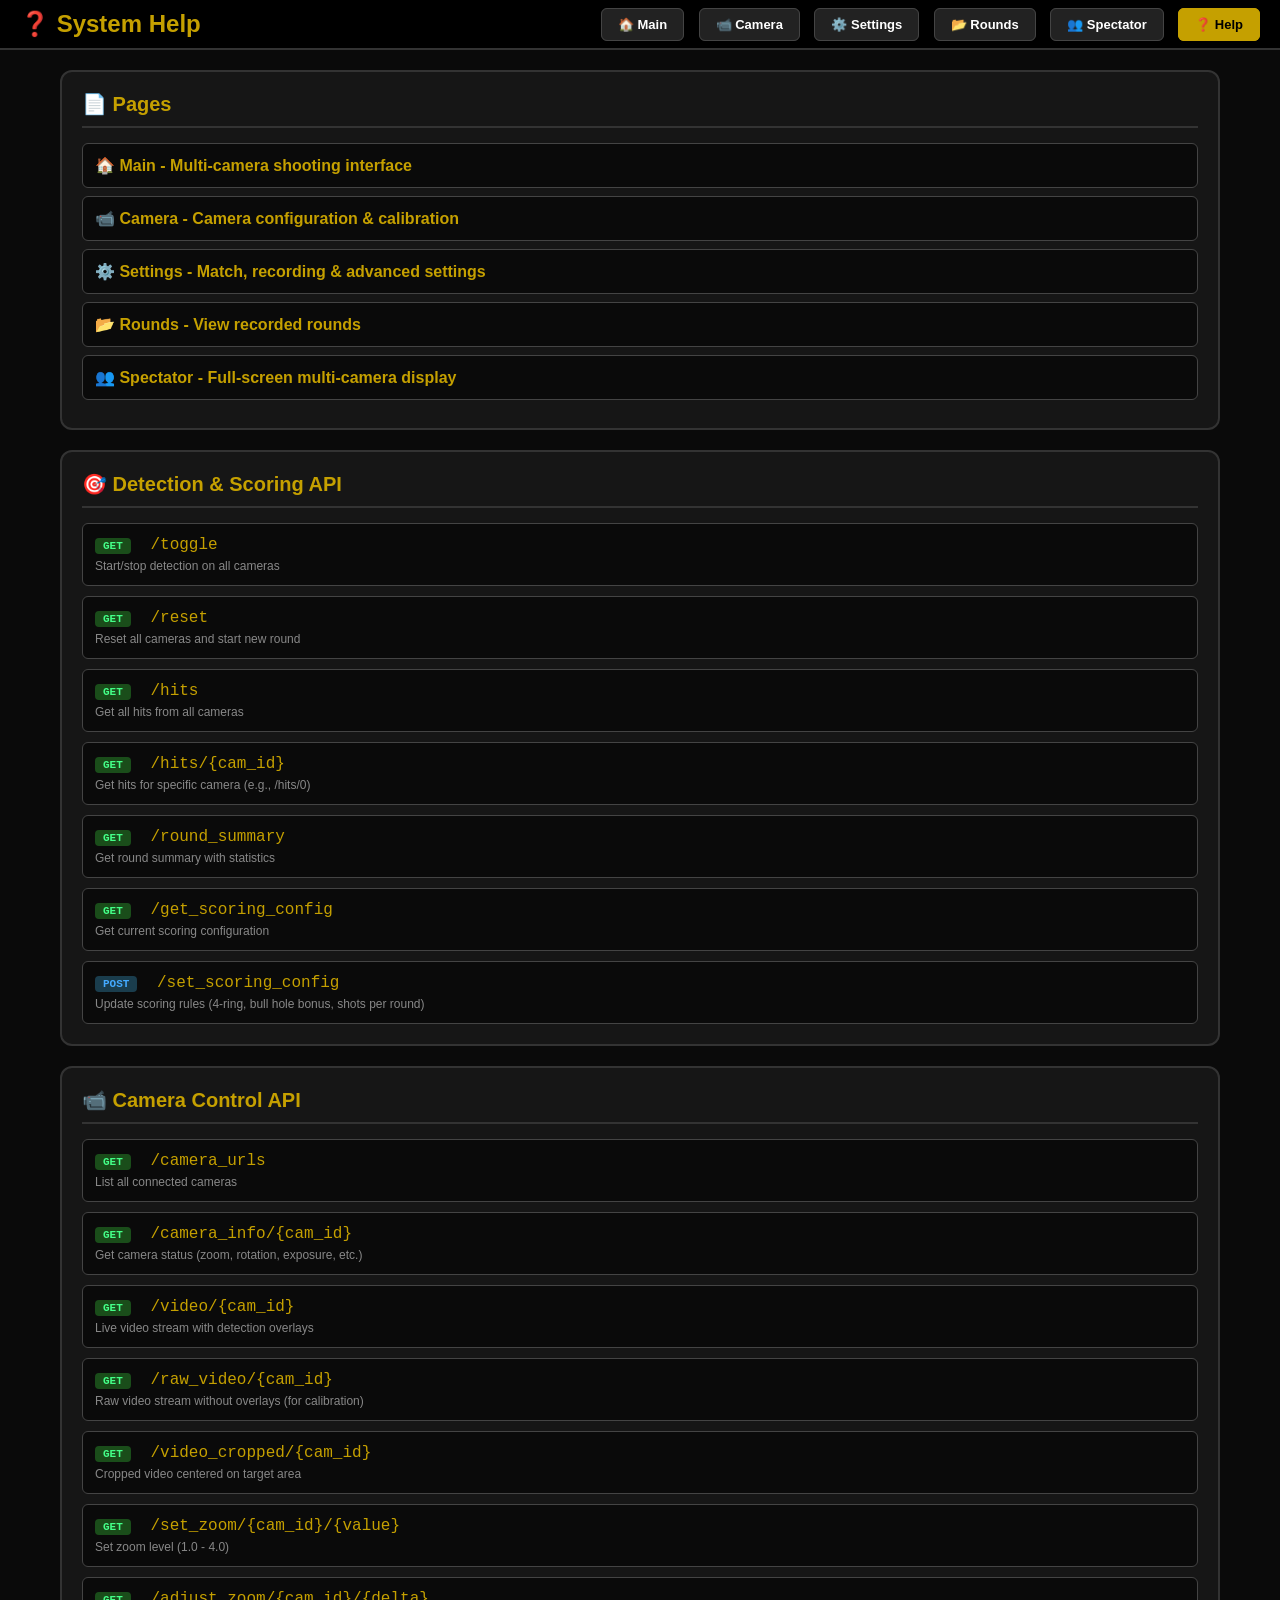
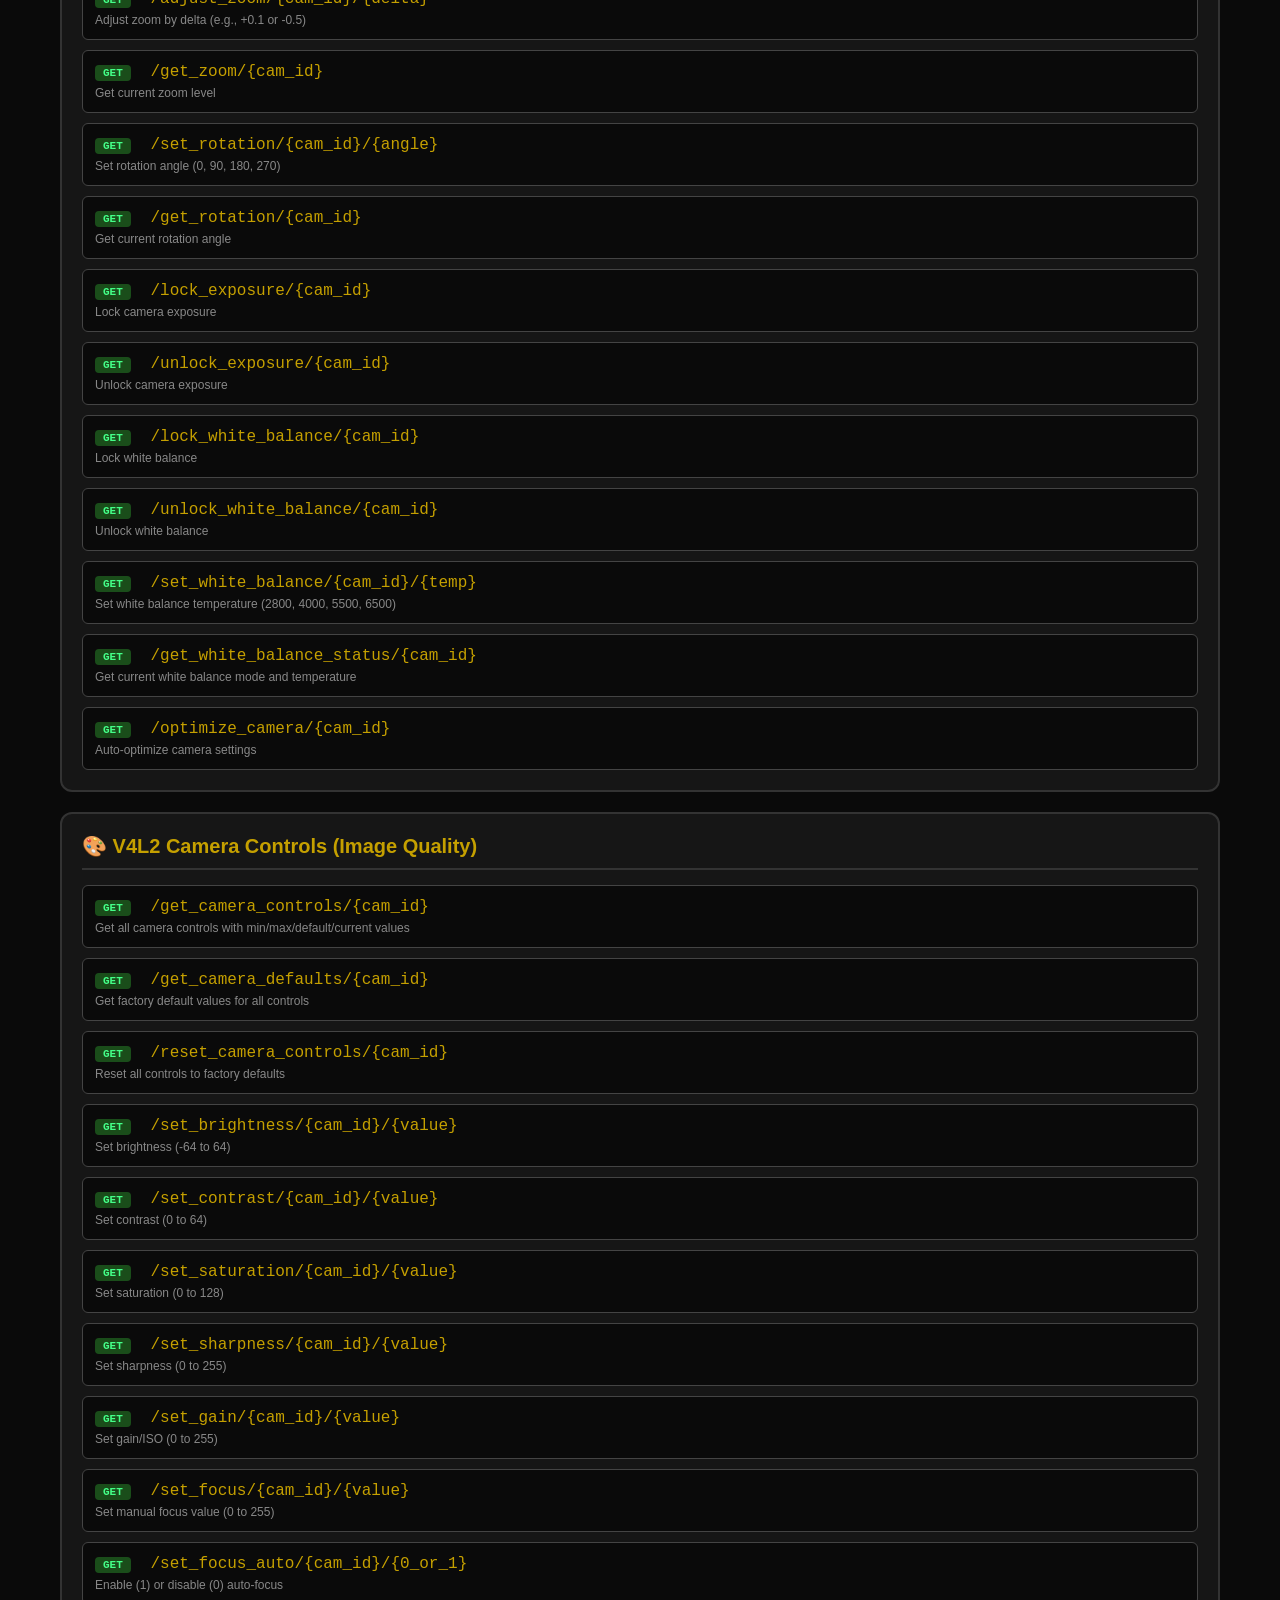
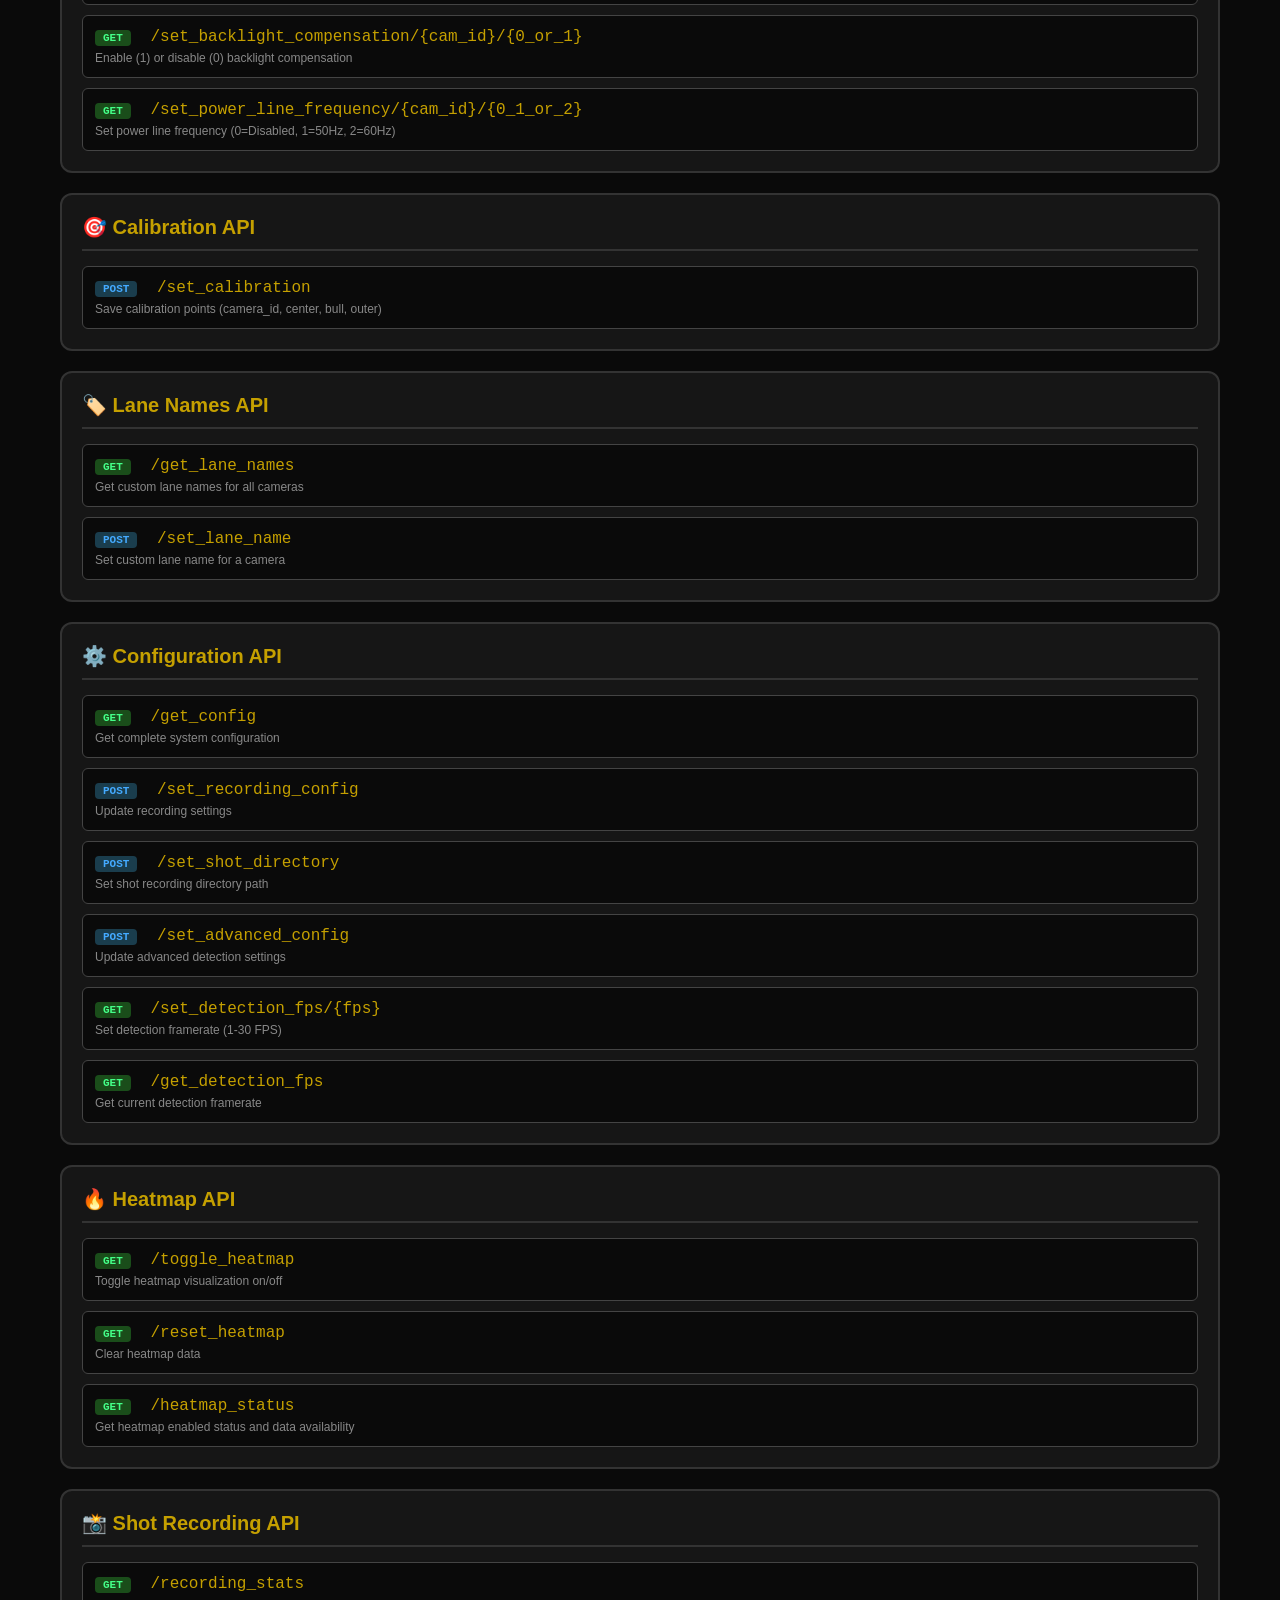
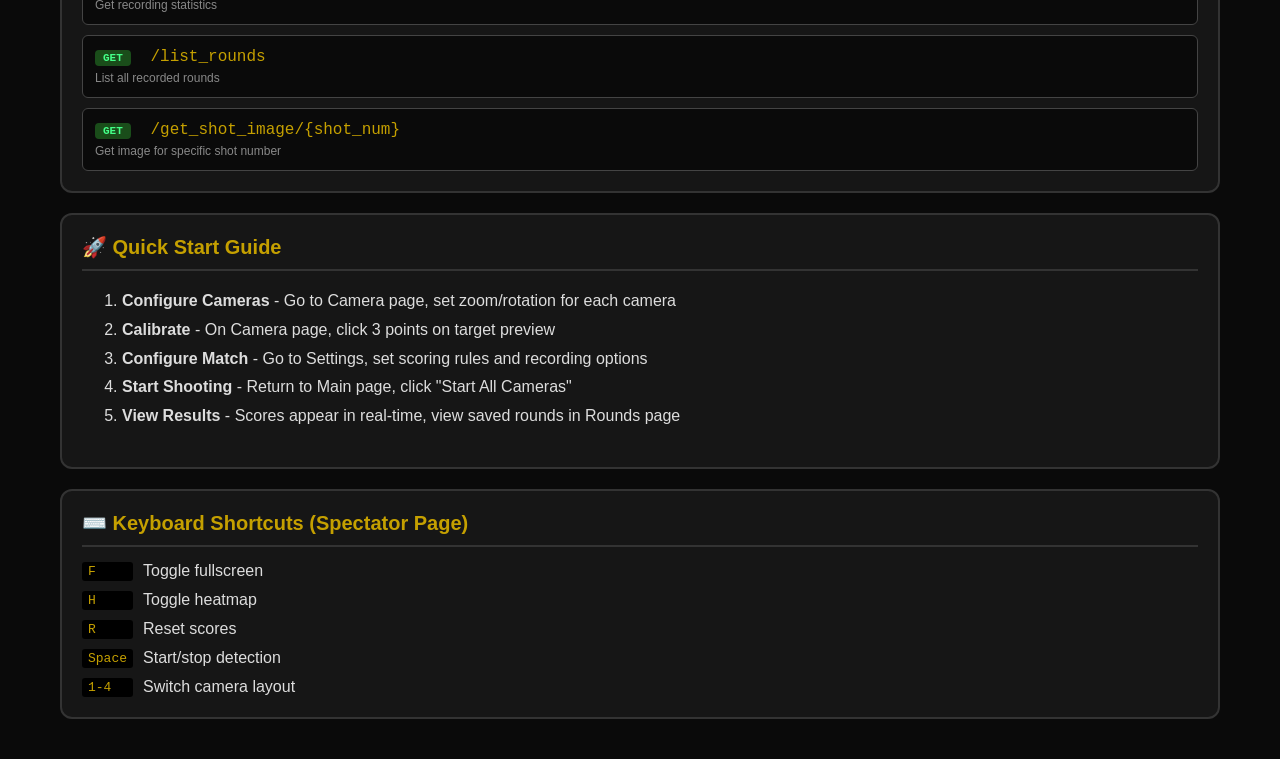
<file: templates/help.html>
<!DOCTYPE html>
<html>
<head>
  <title>System Help</title>
  <link rel="stylesheet" href="/static/style.css">
  <link rel="stylesheet" href="/static/modal-theme.css">
  <style>
    body { margin: 0; padding: 0; background: #0a0a0a; color: #f0f0f0; font-family: 'Segoe UI', sans-serif; }
    .nav-bar { background: #000; padding: 10px 20px; display: flex; justify-content: space-between; align-items: center; border-bottom: 2px solid #333; }
    .nav-btn { background: #222; color: #fff; padding: 8px 16px; border-radius: 6px; text-decoration: none; font-size: 13px; font-weight: 700; border: 1px solid #444; margin-left: 10px; transition: all 0.2s; }
    .nav-btn:hover { background: #333; }
    .nav-btn.active { background: #c5a000; color: #000; border-color: #c5a000; }
    
    .container { max-width: 1200px; margin: 0 auto; padding: 20px; }
    .section { background: #161616; border: 2px solid #333; border-radius: 12px; padding: 20px; margin-bottom: 20px; }
    .section-header { font-size: 20px; font-weight: 700; color: #c5a000; margin-bottom: 15px; padding-bottom: 10px; border-bottom: 2px solid #333; }
    
    .endpoint-list { display: grid; gap: 10px; }
    .endpoint { background: #0a0a0a; padding: 12px; border-radius: 6px; border: 1px solid #444; font-family: 'Courier New', monospace; }
    .method { display: inline-block; padding: 2px 8px; border-radius: 4px; font-size: 11px; font-weight: 700; margin-right: 10px; }
    .method-get { background: #1a4d1a; color: #4f8; }
    .method-post { background: #1a3d4d; color: #4af; }
    .url { color: #c5a000; }
    .description { color: #888; font-size: 12px; margin-top: 5px; font-family: 'Segoe UI', sans-serif; }
    
    code { background: #000; color: #c5a000; padding: 2px 6px; border-radius: 3px; }
    
    .page-link { display: block; background: #0a0a0a; padding: 12px; border-radius: 6px; border: 1px solid #444; margin: 8px 0; text-decoration: none; color: #c5a000; font-weight: 700; transition: all 0.2s; }
    .page-link:hover { background: #1a1a1a; border-color: #c5a000; }
  </style>
</head>
<body>

<div class="nav-bar">
  <div><h2 style="margin: 0; color: #c5a000;">❓ System Help</h2></div>
  <div>
    <a href="/" class="nav-btn">🏠 Main</a>
    <a href="/camera" class="nav-btn">📹 Camera</a>
    <a href="/settings" class="nav-btn">⚙️ Settings</a>
    <a href="/rounds" class="nav-btn">📂 Rounds</a>
    <a href="/spectator_fullscreen" class="nav-btn">👥 Spectator</a>
    <a href="/help" class="nav-btn active">❓ Help</a>
  </div>
</div>

<div class="container">

  <!-- Pages -->
  <div class="section">
    <div class="section-header">📄 Pages</div>
    <a href="/" class="page-link">🏠 Main - Multi-camera shooting interface</a>
    <a href="/camera" class="page-link">📹 Camera - Camera configuration & calibration</a>
    <a href="/settings" class="page-link">⚙️ Settings - Match, recording & advanced settings</a>
    <a href="/rounds" class="page-link">📂 Rounds - View recorded rounds</a>
    <a href="/spectator_fullscreen" class="page-link">👥 Spectator - Full-screen multi-camera display</a>
  </div>

  <!-- Detection API -->
  <div class="section">
    <div class="section-header">🎯 Detection & Scoring API</div>
    <div class="endpoint-list">
      <div class="endpoint">
        <span class="method method-get">GET</span>
        <span class="url">/toggle</span>
        <div class="description">Start/stop detection on all cameras</div>
      </div>
      <div class="endpoint">
        <span class="method method-get">GET</span>
        <span class="url">/reset</span>
        <div class="description">Reset all cameras and start new round</div>
      </div>
      <div class="endpoint">
        <span class="method method-get">GET</span>
        <span class="url">/hits</span>
        <div class="description">Get all hits from all cameras</div>
      </div>
      <div class="endpoint">
        <span class="method method-get">GET</span>
        <span class="url">/hits/{cam_id}</span>
        <div class="description">Get hits for specific camera (e.g., /hits/0)</div>
      </div>
      <div class="endpoint">
        <span class="method method-get">GET</span>
        <span class="url">/round_summary</span>
        <div class="description">Get round summary with statistics</div>
      </div>
      <div class="endpoint">
        <span class="method method-get">GET</span>
        <span class="url">/get_scoring_config</span>
        <div class="description">Get current scoring configuration</div>
      </div>
      <div class="endpoint">
        <span class="method method-post">POST</span>
        <span class="url">/set_scoring_config</span>
        <div class="description">Update scoring rules (4-ring, bull hole bonus, shots per round)</div>
      </div>
    </div>
  </div>

  <!-- Camera API -->
  <div class="section">
    <div class="section-header">📹 Camera Control API</div>
    <div class="endpoint-list">
      <div class="endpoint">
        <span class="method method-get">GET</span>
        <span class="url">/camera_urls</span>
        <div class="description">List all connected cameras</div>
      </div>
      <div class="endpoint">
        <span class="method method-get">GET</span>
        <span class="url">/camera_info/{cam_id}</span>
        <div class="description">Get camera status (zoom, rotation, exposure, etc.)</div>
      </div>
      <div class="endpoint">
        <span class="method method-get">GET</span>
        <span class="url">/video/{cam_id}</span>
        <div class="description">Live video stream with detection overlays</div>
      </div>
      <div class="endpoint">
        <span class="method method-get">GET</span>
        <span class="url">/raw_video/{cam_id}</span>
        <div class="description">Raw video stream without overlays (for calibration)</div>
      </div>
      <div class="endpoint">
        <span class="method method-get">GET</span>
        <span class="url">/video_cropped/{cam_id}</span>
        <div class="description">Cropped video centered on target area</div>
      </div>
      <div class="endpoint">
        <span class="method method-get">GET</span>
        <span class="url">/set_zoom/{cam_id}/{value}</span>
        <div class="description">Set zoom level (1.0 - 4.0)</div>
      </div>
      <div class="endpoint">
        <span class="method method-get">GET</span>
        <span class="url">/adjust_zoom/{cam_id}/{delta}</span>
        <div class="description">Adjust zoom by delta (e.g., +0.1 or -0.5)</div>
      </div>
      <div class="endpoint">
        <span class="method method-get">GET</span>
        <span class="url">/get_zoom/{cam_id}</span>
        <div class="description">Get current zoom level</div>
      </div>
      <div class="endpoint">
        <span class="method method-get">GET</span>
        <span class="url">/set_rotation/{cam_id}/{angle}</span>
        <div class="description">Set rotation angle (0, 90, 180, 270)</div>
      </div>
      <div class="endpoint">
        <span class="method method-get">GET</span>
        <span class="url">/get_rotation/{cam_id}</span>
        <div class="description">Get current rotation angle</div>
      </div>
      <div class="endpoint">
        <span class="method method-get">GET</span>
        <span class="url">/lock_exposure/{cam_id}</span>
        <div class="description">Lock camera exposure</div>
      </div>
      <div class="endpoint">
        <span class="method method-get">GET</span>
        <span class="url">/unlock_exposure/{cam_id}</span>
        <div class="description">Unlock camera exposure</div>
      </div>
      <div class="endpoint">
        <span class="method method-get">GET</span>
        <span class="url">/lock_white_balance/{cam_id}</span>
        <div class="description">Lock white balance</div>
      </div>
      <div class="endpoint">
        <span class="method method-get">GET</span>
        <span class="url">/unlock_white_balance/{cam_id}</span>
        <div class="description">Unlock white balance</div>
      </div>
      <div class="endpoint">
        <span class="method method-get">GET</span>
        <span class="url">/set_white_balance/{cam_id}/{temp}</span>
        <div class="description">Set white balance temperature (2800, 4000, 5500, 6500)</div>
      </div>
      <div class="endpoint">
        <span class="method method-get">GET</span>
        <span class="url">/get_white_balance_status/{cam_id}</span>
        <div class="description">Get current white balance mode and temperature</div>
      </div>
      <div class="endpoint">
        <span class="method method-get">GET</span>
        <span class="url">/optimize_camera/{cam_id}</span>
        <div class="description">Auto-optimize camera settings</div>
      </div>
    </div>
  </div>

  <!-- V4L2 Camera Controls -->
  <div class="section">
    <div class="section-header">🎨 V4L2 Camera Controls (Image Quality)</div>
    <div class="endpoint-list">
      <div class="endpoint">
        <span class="method method-get">GET</span>
        <span class="url">/get_camera_controls/{cam_id}</span>
        <div class="description">Get all camera controls with min/max/default/current values</div>
      </div>
      <div class="endpoint">
        <span class="method method-get">GET</span>
        <span class="url">/get_camera_defaults/{cam_id}</span>
        <div class="description">Get factory default values for all controls</div>
      </div>
      <div class="endpoint">
        <span class="method method-get">GET</span>
        <span class="url">/reset_camera_controls/{cam_id}</span>
        <div class="description">Reset all controls to factory defaults</div>
      </div>
      <div class="endpoint">
        <span class="method method-get">GET</span>
        <span class="url">/set_brightness/{cam_id}/{value}</span>
        <div class="description">Set brightness (-64 to 64)</div>
      </div>
      <div class="endpoint">
        <span class="method method-get">GET</span>
        <span class="url">/set_contrast/{cam_id}/{value}</span>
        <div class="description">Set contrast (0 to 64)</div>
      </div>
      <div class="endpoint">
        <span class="method method-get">GET</span>
        <span class="url">/set_saturation/{cam_id}/{value}</span>
        <div class="description">Set saturation (0 to 128)</div>
      </div>
      <div class="endpoint">
        <span class="method method-get">GET</span>
        <span class="url">/set_sharpness/{cam_id}/{value}</span>
        <div class="description">Set sharpness (0 to 255)</div>
      </div>
      <div class="endpoint">
        <span class="method method-get">GET</span>
        <span class="url">/set_gain/{cam_id}/{value}</span>
        <div class="description">Set gain/ISO (0 to 255)</div>
      </div>
      <div class="endpoint">
        <span class="method method-get">GET</span>
        <span class="url">/set_focus/{cam_id}/{value}</span>
        <div class="description">Set manual focus value (0 to 255)</div>
      </div>
      <div class="endpoint">
        <span class="method method-get">GET</span>
        <span class="url">/set_focus_auto/{cam_id}/{0_or_1}</span>
        <div class="description">Enable (1) or disable (0) auto-focus</div>
      </div>
      <div class="endpoint">
        <span class="method method-get">GET</span>
        <span class="url">/set_backlight_compensation/{cam_id}/{0_or_1}</span>
        <div class="description">Enable (1) or disable (0) backlight compensation</div>
      </div>
      <div class="endpoint">
        <span class="method method-get">GET</span>
        <span class="url">/set_power_line_frequency/{cam_id}/{0_1_or_2}</span>
        <div class="description">Set power line frequency (0=Disabled, 1=50Hz, 2=60Hz)</div>
      </div>
    </div>
  </div>

  <!-- Calibration API -->
  <div class="section">
    <div class="section-header">🎯 Calibration API</div>
    <div class="endpoint-list">
      <div class="endpoint">
        <span class="method method-post">POST</span>
        <span class="url">/set_calibration</span>
        <div class="description">Save calibration points (camera_id, center, bull, outer)</div>
      </div>
    </div>
  </div>

  <!-- Lane Names -->
  <div class="section">
    <div class="section-header">🏷️ Lane Names API</div>
    <div class="endpoint-list">
      <div class="endpoint">
        <span class="method method-get">GET</span>
        <span class="url">/get_lane_names</span>
        <div class="description">Get custom lane names for all cameras</div>
      </div>
      <div class="endpoint">
        <span class="method method-post">POST</span>
        <span class="url">/set_lane_name</span>
        <div class="description">Set custom lane name for a camera</div>
      </div>
    </div>
  </div>

  <!-- Configuration API -->
  <div class="section">
    <div class="section-header">⚙️ Configuration API</div>
    <div class="endpoint-list">
      <div class="endpoint">
        <span class="method method-get">GET</span>
        <span class="url">/get_config</span>
        <div class="description">Get complete system configuration</div>
      </div>
      <div class="endpoint">
        <span class="method method-post">POST</span>
        <span class="url">/set_recording_config</span>
        <div class="description">Update recording settings</div>
      </div>
      <div class="endpoint">
        <span class="method method-post">POST</span>
        <span class="url">/set_shot_directory</span>
        <div class="description">Set shot recording directory path</div>
      </div>
      <div class="endpoint">
        <span class="method method-post">POST</span>
        <span class="url">/set_advanced_config</span>
        <div class="description">Update advanced detection settings</div>
      </div>
      <div class="endpoint">
        <span class="method method-get">GET</span>
        <span class="url">/set_detection_fps/{fps}</span>
        <div class="description">Set detection framerate (1-30 FPS)</div>
      </div>
      <div class="endpoint">
        <span class="method method-get">GET</span>
        <span class="url">/get_detection_fps</span>
        <div class="description">Get current detection framerate</div>
      </div>
    </div>
  </div>

  <!-- Heatmap API -->
  <div class="section">
    <div class="section-header">🔥 Heatmap API</div>
    <div class="endpoint-list">
      <div class="endpoint">
        <span class="method method-get">GET</span>
        <span class="url">/toggle_heatmap</span>
        <div class="description">Toggle heatmap visualization on/off</div>
      </div>
      <div class="endpoint">
        <span class="method method-get">GET</span>
        <span class="url">/reset_heatmap</span>
        <div class="description">Clear heatmap data</div>
      </div>
      <div class="endpoint">
        <span class="method method-get">GET</span>
        <span class="url">/heatmap_status</span>
        <div class="description">Get heatmap enabled status and data availability</div>
      </div>
    </div>
  </div>

  <!-- Shot Recording -->
  <div class="section">
    <div class="section-header">📸 Shot Recording API</div>
    <div class="endpoint-list">
      <div class="endpoint">
        <span class="method method-get">GET</span>
        <span class="url">/recording_stats</span>
        <div class="description">Get recording statistics</div>
      </div>
      <div class="endpoint">
        <span class="method method-get">GET</span>
        <span class="url">/list_rounds</span>
        <div class="description">List all recorded rounds</div>
      </div>
      <div class="endpoint">
        <span class="method method-get">GET</span>
        <span class="url">/get_shot_image/{shot_num}</span>
        <div class="description">Get image for specific shot number</div>
      </div>
    </div>
  </div>

  <!-- Quick Start -->
  <div class="section">
    <div class="section-header">🚀 Quick Start Guide</div>
    <ol style="line-height: 1.8; color: #ddd;">
      <li><strong>Configure Cameras</strong> - Go to Camera page, set zoom/rotation for each camera</li>
      <li><strong>Calibrate</strong> - On Camera page, click 3 points on target preview</li>
      <li><strong>Configure Match</strong> - Go to Settings, set scoring rules and recording options</li>
      <li><strong>Start Shooting</strong> - Return to Main page, click "Start All Cameras"</li>
      <li><strong>View Results</strong> - Scores appear in real-time, view saved rounds in Rounds page</li>
    </ol>
  </div>

  <!-- Keyboard Shortcuts -->
  <div class="section">
    <div class="section-header">⌨️ Keyboard Shortcuts (Spectator Page)</div>
    <div style="display: grid; grid-template-columns: auto 1fr; gap: 10px; color: #ddd;">
      <code>F</code><span>Toggle fullscreen</span>
      <code>H</code><span>Toggle heatmap</span>
      <code>R</code><span>Reset scores</span>
      <code>Space</code><span>Start/stop detection</span>
      <code>1-4</code><span>Switch camera layout</span>
    </div>
  </div>

</div>

<script src="/static/modal-theme.js"></script>

</body>
</html>
</file>
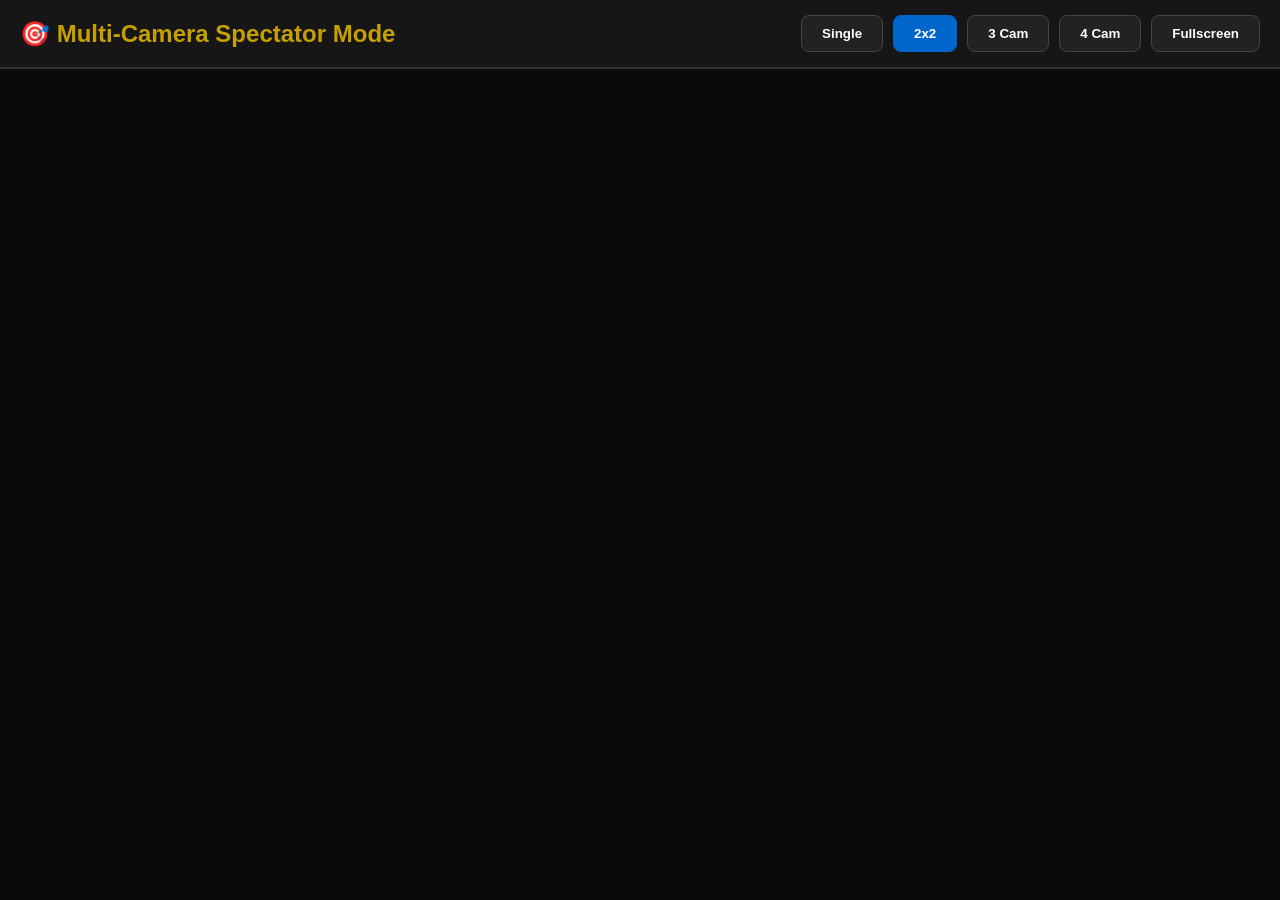
<file: templates/spectator_fullscreen.html>
<!DOCTYPE html>
<html>
<head>
    <title>Multi-Camera Spectator</title>
    <style>
        * {
            margin: 0;
            padding: 0;
            box-sizing: border-box;
        }
        body {
            background: #0a0a0a;
            color: #f0f0f0;
            font-family: 'Segoe UI', sans-serif;
            overflow: hidden;
        }
        .header {
            background: #161616;
            padding: 15px 20px;
            display: flex;
            justify-content: space-between;
            align-items: center;
            border-bottom: 2px solid #333;
        }
        .header h1 {
            font-size: 24px;
            color: #c5a000;
            margin: 0;
        }
        .layout-controls {
            display: flex;
            gap: 10px;
        }
        .btn {
            background: #222;
            color: #fff;
            border: 1px solid #444;
            padding: 10px 20px;
            border-radius: 8px;
            cursor: pointer;
            font-weight: 700;
            transition: all 0.2s;
        }
        .btn:hover {
            background: #333;
            border-color: #666;
        }
        .btn.active {
            background: #06c;
            border-color: #06c;
        }
        .grid-container {
            height: calc(100vh - 70px);
            padding: 15px;
            display: grid;
            gap: 15px;
            transition: all 0.3s;
        }
        
        /* Layout modes */
        .grid-1 { grid-template-columns: 1fr; }
        .grid-2 { grid-template-columns: repeat(2, 1fr); }
        .grid-3 { grid-template-columns: repeat(2, 1fr); }
        .grid-4 { grid-template-columns: repeat(2, 1fr); }
        
        .camera-lane {
            background: #161616;
            border: 2px solid #333;
            border-radius: 12px;
            padding: 15px;
            display: flex;
            flex-direction: column;
            position: relative;
            overflow: hidden;
        }
        .lane-header {
            display: flex;
            justify-content: space-between;
            align-items: center;
            margin-bottom: 10px;
            padding-bottom: 10px;
            border-bottom: 1px solid #333;
        }
        .lane-title {
            font-size: 18px;
            font-weight: 700;
            color: #c5a000;
        }
        .lane-status {
            font-size: 12px;
            padding: 4px 8px;
            border-radius: 4px;
            font-weight: 700;
        }
        .status-active {
            background: #1a4d1a;
            color: #4f8;
        }
        .status-inactive {
            background: #4d1a1a;
            color: #f44;
        }
        .video-container {
            flex: 1;
            position: relative;
            background: #000;
            border-radius: 8px;
            overflow: hidden;
            display: flex;
            align-items: center;
            justify-content: center;
        }
        .video-feed {
            width: 100%;
            height: 100%;
            object-fit: contain;
        }
        .loading {
            position: absolute;
            top: 50%;
            left: 50%;
            transform: translate(-50%, -50%);
            color: #666;
            font-size: 14px;
        }
        .score-display {
            margin-top: 10px;
            background: #000;
            padding: 12px;
            border-radius: 8px;
            display: flex;
            justify-content: space-between;
            align-items: center;
        }
        .shots-container {
            display: flex;
            gap: 6px;
            flex-wrap: wrap;
        }
        .shot-badge {
            width: 40px;
            height: 40px;
            border-radius: 6px;
            display: flex;
            align-items: center;
            justify-content: center;
            font-weight: 700;
            font-size: 20px;
            border: 2px solid;
        }
        .shot-5 {
            background: #1a4d1a;
            color: #4f8;
            border-color: #4f8;
        }
        .shot-4 {
            background: #1a3d4d;
            color: #4af;
            border-color: #4af;
        }
        .shot-3 {
            background: #4d3d1a;
            color: #fa4;
            border-color: #fa4;
        }
        .shot-2 {
            background: #4d2d1a;
            color: #f84;
            border-color: #f84;
        }
        .shot-1 {
            background: #3d1a1a;
            color: #f66;
            border-color: #f66;
        }
        .shot-0 {
            background: #1a1a1a;
            color: #666;
            border-color: #666;
        }
        .total-score {
            font-size: 32px;
            font-weight: 700;
            color: #c5a000;
            text-shadow: 0 0 8px rgba(197, 160, 0, 0.6);
        }
        .offline-overlay {
            position: absolute;
            top: 0;
            left: 0;
            width: 100%;
            height: 100%;
            background: rgba(0, 0, 0, 0.85);
            display: none;
            align-items: center;
            justify-content: center;
            color: #f44;
            font-size: 18px;
            font-weight: 700;
        }
        .camera-lane.offline .offline-overlay {
            display: flex;
        }
    </style>
<link rel="stylesheet" href="/static/modal-theme.css">
</head>
<body>
    <div class="header">
        <h1>🎯 Multi-Camera Spectator Mode</h1>
        <div class="layout-controls">
            <button class="btn" onclick="setLayout(1)">Single</button>
            <button class="btn active" onclick="setLayout(2)">2x2</button>
            <button class="btn" onclick="setLayout(3)">3 Cam</button>
            <button class="btn" onclick="setLayout(4)">4 Cam</button>
            <button class="btn" onclick="toggleFullscreen()">Fullscreen</button>
        </div>
    </div>

    <div class="grid-container grid-4" id="gridContainer">
        <!-- Camera lanes will be dynamically generated -->
    </div>

    <script>
        const cameras = {{ cameras | tojson }};
        let currentLayout = cameras.length;
        let hitsData = {};

        function initCameras() {
            const container = document.getElementById('gridContainer');
            container.innerHTML = '';

            cameras.forEach((camId, index) => {
                const lane = document.createElement('div');
                lane.className = 'camera-lane';
                lane.id = `lane-${camId}`;
                
                lane.innerHTML = `
                    <div class="lane-header">
                        <div class="lane-title">Lane ${index + 1} (Camera ${camId})</div>
                        <div class="lane-status status-active" id="status-${camId}">ACTIVE</div>
                    </div>
                    <div class="video-container">
                        <img class="video-feed" src="/video/${camId}" alt="Camera ${camId}">
                        <div class="offline-overlay">CAMERA OFFLINE</div>
                        <div class="loading">Loading camera feed...</div>
                    </div>
                    <div class="score-display">
                        <div class="shots-container" id="shots-${camId}">
                            <!-- Shots will appear here -->
                        </div>
                        <div class="total-score" id="total-${camId}">0/30</div>
                    </div>
                `;
                
                container.appendChild(lane);

                // Monitor video feed
                const img = lane.querySelector('.video-feed');
                const loading = lane.querySelector('.loading');
                
                img.onload = function() {
                    loading.style.display = 'none';
                };
                
                img.onerror = function() {
                    lane.classList.add('offline');
                    document.getElementById(`status-${camId}`).className = 'lane-status status-inactive';
                    document.getElementById(`status-${camId}`).textContent = 'OFFLINE';
                };
            });

            setLayout(currentLayout);
        }

        function setLayout(count) {
            currentLayout = count;
            const container = document.getElementById('gridContainer');
            
            // Remove all layout classes
            container.classList.remove('grid-1', 'grid-2', 'grid-3', 'grid-4');
            
            // Add new layout class
            container.classList.add(`grid-${count}`);
            
            // Update active button
            document.querySelectorAll('.layout-controls .btn').forEach((btn, idx) => {
                btn.classList.toggle('active', idx + 1 === count);
            });
        }

        function updateScores() {
            cameras.forEach(camId => {
                fetch(`/hits/${camId}`)
                    .then(r => r.json())
                    .then(hits => {
                        if (!hits || hits.length === 0) return;
                        
                        hitsData[camId] = hits;
                        displayShots(camId, hits);
                    })
                    .catch(err => {
                        console.error(`Error fetching hits for camera ${camId}:`, err);
                    });
            });
        }

        function displayShots(camId, hits) {
            const shotsContainer = document.getElementById(`shots-${camId}`);
            const totalDisplay = document.getElementById(`total-${camId}`);
            
            if (!shotsContainer || !totalDisplay) return;

            // Clear existing shots
            shotsContainer.innerHTML = '';

            // Calculate total
            const total = hits.reduce((sum, hit) => sum + hit.score, 0);
            const maxScore = hits.length * 5;

            // Display individual shots
            hits.forEach(hit => {
                const badge = document.createElement('div');
                badge.className = `shot-badge shot-${Math.floor(hit.score)}`;
                badge.textContent = hit.score;
                shotsContainer.appendChild(badge);
            });

            // Update total
            totalDisplay.textContent = `${total}/${maxScore}`;
        }

        function toggleFullscreen() {
            if (!document.fullscreenElement) {
                document.documentElement.requestFullscreen();
            } else {
                document.exitFullscreen();
            }
        }

        // Initialize
        initCameras();

        // Poll for score updates every 2 seconds
        setInterval(updateScores, 2000);

        // Initial score load
        setTimeout(updateScores, 500);

        // Handle keyboard shortcuts
        document.addEventListener('keydown', function(e) {
            switch(e.key) {
                case '1':
                    setLayout(1);
                    break;
                case '2':
                    setLayout(2);
                    break;
                case '3':
                    setLayout(3);
                    break;
                case '4':
                    setLayout(4);
                    break;
                case 'f':
                case 'F':
                    toggleFullscreen();
                    break;
            }
        });
    </script>
<script src="/static/modal-theme.js"></script>
</body>
</html>
</file>
<file: static/style.css>
:root {
  --bg:#0a0a0a;
  --card:#161616;
  --gold:#c5a000;
  --red:#f44;
  --green:#4f8;
  --text:#f0f0f0;
  --muted:#888;
}

* { box-sizing: border-box }

body {
  background: var(--bg);
  color: var(--text);
  font-family: "Segoe UI", system-ui, sans-serif;
  margin: 0;
  padding: 20px;
}

/* ---------- HEADER ---------- */
.header {
  display: flex;
  justify-content: space-between;
  align-items: center;
  padding-bottom: 15px;
  margin-bottom: 20px;
  border-bottom: 1px solid #333;
}

.header h1 {
  font-size: 20px;
  letter-spacing: 1px;
  color: var(--gold);
}

/* ---------- BUTTONS ---------- */
.btn {
  padding: 10px 18px;
  border-radius: 12px;
  background: #222;
  color: #fff;
  border: 1px solid #333;
  font-weight: 700;
  cursor: pointer;
  transition: all .2s ease;
}

.btn:hover:not(:disabled) {
  filter: brightness(1.2);
  box-shadow: 0 0 12px #ffffff1a;
}

.btn:disabled {
  opacity: .3;
  cursor: not-allowed;
}

.btn-gold {
  background: #2a2500;
  border-color: var(--gold);
  color: var(--gold);
}

.btn-red {
  background: #2a0000;
  border-color: var(--red);
  color: var(--red);
}

/* ---------- LAYOUT ---------- */
.main {
  display: grid;
  grid-template-columns: 2fr 1fr;
  gap: 20px;
}

/* ---------- CAMERA PANEL ---------- */
.panel {
  background: var(--card);
  border-radius: 18px;
  padding: 16px;
  border: 1px solid #333;
}

.panel-title {
  font-size: 12px;
  letter-spacing: 1px;
  color: var(--muted);
  text-transform: uppercase;
  margin-bottom: 10px;
}

.viewport {
  aspect-ratio: 4/3;
  background: #000;
  border-radius: 12px;
  overflow: hidden;
  border: 1px solid #222;
  position: relative;
}

.viewport img {
  width: 100%;
  height: 100%;
  object-fit: cover;
}

/* ---------- SCORE PANEL ---------- */
.score-box {
  display: flex;
  flex-direction: column;
  gap: 12px;
}

.score-total {
  font-size: 56px;
  font-weight: 800;
  color: var(--gold);
  text-align: center;
  text-shadow: 0 0 10px #c5a00066;
}

.hit-log {
  display: flex;
  gap: 6px;
  flex-wrap: wrap;
  justify-content: center;
  font-family: "Courier New", monospace;
}

.hit-log span {
  width: 36px;
  height: 36px;
  border-radius: 8px;
  background: #000;
  border: 1px solid #333;
  display: flex;
  align-items: center;
  justify-content: center;
  font-weight: 700;
}

/* ---------- STATUS ---------- */
.status {
  font-size: 12px;
  text-align: center;
  color: var(--muted);
}

.status.active {
  color: var(--green);
}

.status.inactive {
  color: var(--red);
}
</file>
<file: static/modal-theme.css>
/* Themed Modal & Notification System - Add to style.css or include in all pages */

/* Modal Overlay */
.modal-overlay {
  display: none;
  position: fixed;
  top: 0;
  left: 0;
  width: 100%;
  height: 100%;
  background: rgba(0, 0, 0, 0.85);
  z-index: 9999;
  align-items: center;
  justify-content: center;
}

.modal-overlay.active {
  display: flex;
}

/* Modal Dialog */
.modal-dialog {
  background: #1a1a1a;
  border: 2px solid #c5a000;
  border-radius: 12px;
  padding: 30px;
  max-width: 500px;
  width: 90%;
  box-shadow: 0 10px 40px rgba(0, 0, 0, 0.5);
  animation: modalSlideIn 0.3s ease;
}

@keyframes modalSlideIn {
  from {
    transform: translateY(-50px);
    opacity: 0;
  }
  to {
    transform: translateY(0);
    opacity: 1;
  }
}

.modal-header {
  font-size: 22px;
  font-weight: 700;
  color: #c5a000;
  margin-bottom: 15px;
  display: flex;
  align-items: center;
  gap: 10px;
}

.modal-body {
  color: #ddd;
  font-size: 15px;
  line-height: 1.6;
  margin-bottom: 25px;
}

.modal-footer {
  display: flex;
  gap: 10px;
  justify-content: flex-end;
}

.modal-btn {
  padding: 10px 24px;
  border-radius: 6px;
  border: none;
  font-weight: 700;
  font-size: 14px;
  cursor: pointer;
  transition: all 0.2s;
}

.modal-btn-primary {
  background: #4CAF50;
  color: #fff;
}

.modal-btn-primary:hover {
  background: #45a049;
}

.modal-btn-danger {
  background: #f44336;
  color: #fff;
}

.modal-btn-danger:hover {
  background: #da190b;
}

.modal-btn-secondary {
  background: #333;
  color: #fff;
  border: 1px solid #555;
}

.modal-btn-secondary:hover {
  background: #444;
}

/* Toast Notifications */
.toast-container {
  position: fixed;
  top: 80px;
  right: 20px;
  z-index: 10000;
  display: flex;
  flex-direction: column;
  gap: 10px;
}

.toast {
  background: #1a1a1a;
  border: 2px solid;
  border-radius: 8px;
  padding: 15px 20px;
  min-width: 300px;
  box-shadow: 0 4px 12px rgba(0, 0, 0, 0.3);
  display: flex;
  align-items: center;
  gap: 12px;
  animation: toastSlideIn 0.3s ease;
}

@keyframes toastSlideIn {
  from {
    transform: translateX(400px);
    opacity: 0;
  }
  to {
    transform: translateX(0);
    opacity: 1;
  }
}

.toast-success {
  border-color: #4CAF50;
}

.toast-error {
  border-color: #f44336;
}

.toast-warning {
  border-color: #ff9800;
}

.toast-info {
  border-color: #2196F3;
}

.toast-icon {
  font-size: 24px;
}

.toast-message {
  flex: 1;
  color: #ddd;
  font-size: 14px;
  font-weight: 500;
}

.toast-close {
  background: none;
  border: none;
  color: #888;
  font-size: 20px;
  cursor: pointer;
  padding: 0;
  width: 24px;
  height: 24px;
  display: flex;
  align-items: center;
  justify-content: center;
}

.toast-close:hover {
  color: #fff;
}
</file>
